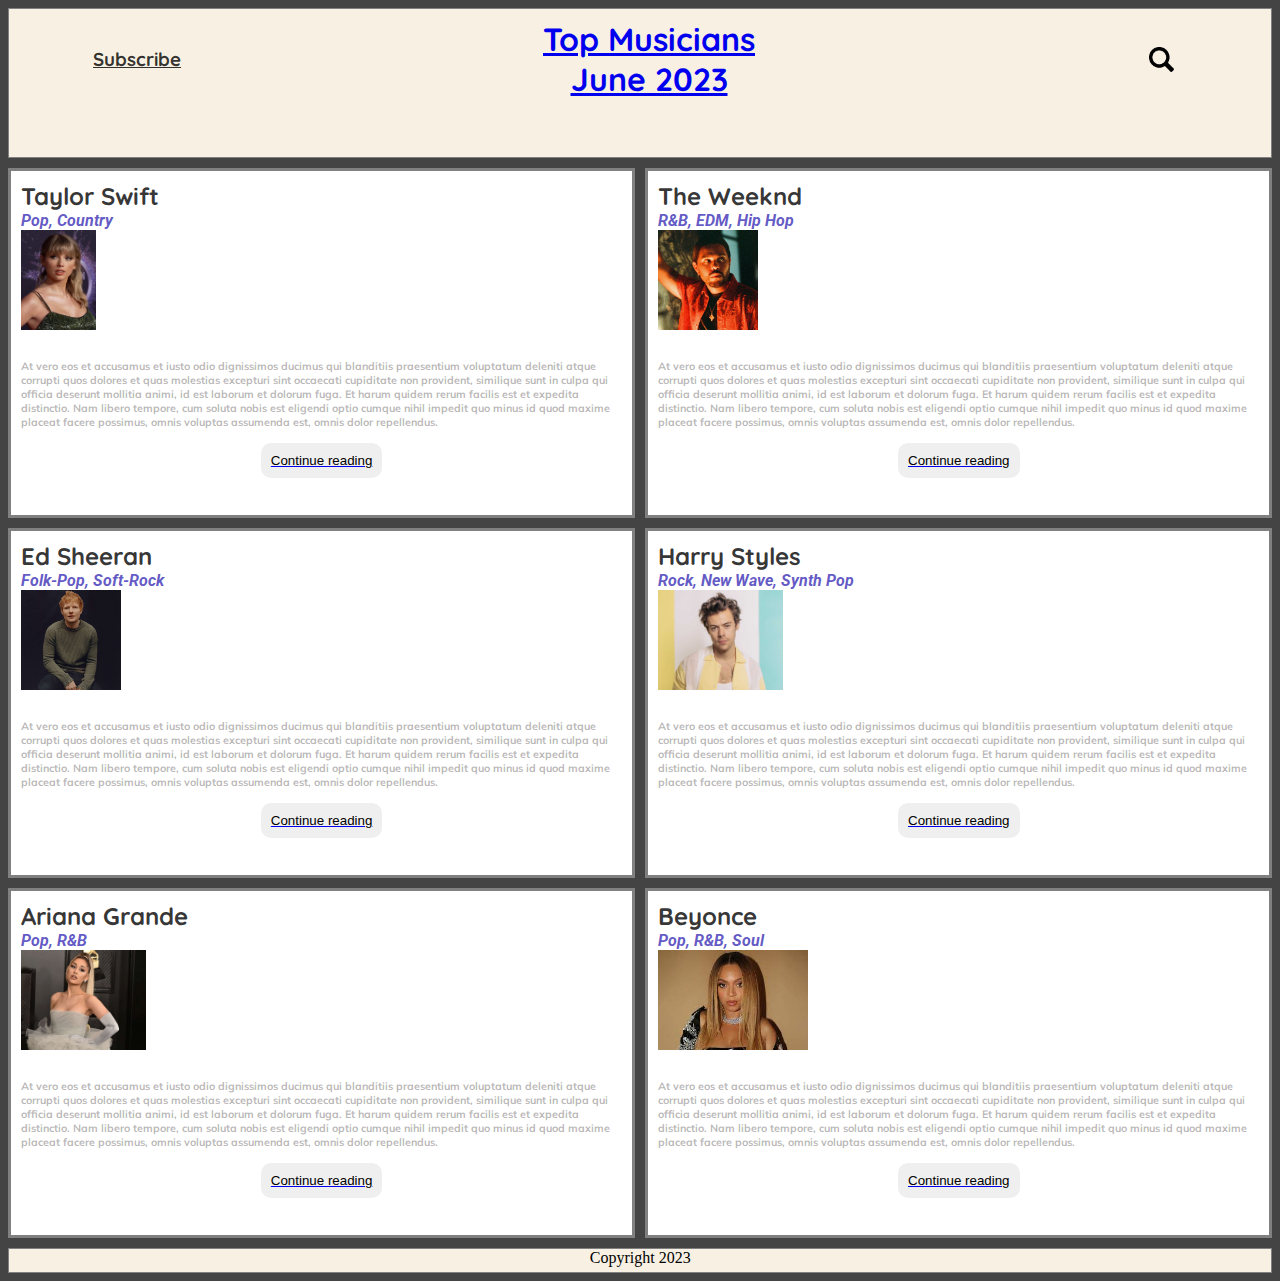
<file: index.html>
<!DOCTYPE html>
<html lang="en">

    <head>
        <meta charset="utf-8" />
        <title>Blog Main Page</title>
        <meta
            content="width=device-width, initial-scale=1, maximum-scale=1"
            name="viewport"
        />
        <link rel="stylesheet" href="css/main.css">
        <link rel="stylesheet" href="css/home.css">
        <style>

        </style>
    </head>

    <body>
        <div class = "container">
            <header class="header"><h3 id="field"><u>Subscribe</u></h3><br><h1 id="field"><strong><a href=index.html>Top Musicians June 2023</a></strong></h1><br><img src="pics/search.png" alt="search" height="25px" width="25px" id="field"/></header>
            
            <div class="blog1 card"><span><h2><strong>Taylor Swift</strong></h2><h4><em>Pop, Country</em></h4><img src="pics/taylorswift.png" alt="search" height="100px" width="75px"/><h6>At vero eos et accusamus et iusto odio dignissimos ducimus qui blanditiis praesentium voluptatum deleniti atque corrupti 
                quos dolores et quas molestias excepturi sint occaecati cupiditate non provident, similique sunt in culpa qui officia deserunt mollitia animi, id est laborum et dolorum fuga. Et harum quidem 
                rerum facilis est et expedita distinctio. Nam libero tempore, cum soluta nobis est eligendi optio cumque nihil impedit quo minus id quod maxime placeat facere possimus, omnis voluptas assumenda 
                est, omnis dolor repellendus.
                <br><br><a href=pages/blog_post.html><button id="field">Continue reading</button></a></h6></span>
            </div>

            <div class="blog2 card"><span><h2><strong>The Weeknd</strong></h2><h4><em>R&B, EDM, Hip Hop</em></h4><img src="pics/weeknd.jpg" alt="search" height="100px" width="100px"/><h6>At vero eos et accusamus et iusto odio dignissimos ducimus qui blanditiis praesentium voluptatum deleniti atque corrupti quos 
                dolores et quas molestias excepturi sint occaecati cupiditate non provident, similique sunt in culpa qui officia deserunt mollitia animi, id est laborum et dolorum fuga. Et harum quidem rerum facilis 
                est et expedita distinctio. Nam libero tempore, cum soluta nobis est eligendi optio cumque nihil impedit quo minus id quod maxime placeat facere possimus, omnis voluptas assumenda est, omnis dolor 
                repellendus.
                <br><br><a href=pages/blog_post.html><button id="field">Continue reading</button></a></h6></span>
            </div>

            <div class="blog3 card"><span><h2><strong>Ed Sheeran</strong></h2><h4><em>Folk-Pop, Soft-Rock</em></h4><img src="pics/edsheeran.jpg" alt="search" height="100px" width="100px"/><h6>At vero eos et accusamus et iusto odio dignissimos ducimus qui blanditiis praesentium voluptatum deleniti atque corrupti quos 
                dolores et quas molestias excepturi sint occaecati cupiditate non provident, similique sunt in culpa qui officia deserunt mollitia animi, id est laborum et dolorum fuga. Et harum quidem rerum facilis est 
                et expedita distinctio. Nam libero tempore, cum soluta nobis est eligendi optio cumque nihil impedit quo minus id quod maxime placeat facere possimus, omnis voluptas assumenda est, omnis dolor repellendus. 
                <br><br><a href=pages/blog_post.html><button id="field">Continue reading</button></a></h6></span>
            </div>

            <div class="blog4 card"><span><h2><strong>Harry Styles</strong></h2><h4><em>Rock, New Wave, Synth Pop</em></h4><img src="pics/harrystyles.jpg" alt="search" height="100px" width="125px"/><h6>At vero eos et accusamus et iusto odio dignissimos ducimus qui blanditiis praesentium voluptatum deleniti atque corrupti 
                quos dolores et quas molestias excepturi sint occaecati cupiditate non provident, similique sunt in culpa qui officia deserunt mollitia animi, id est laborum et dolorum fuga. Et harum quidem rerum facilis 
                est et expedita distinctio. Nam libero tempore, cum soluta nobis est eligendi optio cumque nihil impedit quo minus id quod maxime placeat facere possimus, omnis voluptas assumenda est, omnis dolor repellendus. 
                <br><br><a href=pages/blog_post.html><button id="field">Continue reading</button></a></h6></span>
            </div>

            <div class="blog5 card"><span><h2><strong>Ariana Grande</strong></h2><h4><em>Pop, R&B</em></h4><img src="pics/arianagrande.jpg" alt="search" height="100px" width="125px"/><h6>At vero eos et accusamus et iusto odio dignissimos ducimus qui blanditiis praesentium voluptatum deleniti atque corrupti quos dolores et quas 
                molestias excepturi sint occaecati cupiditate non provident, similique sunt in culpa qui officia deserunt mollitia animi, id est laborum et dolorum fuga. Et harum quidem rerum facilis est et expedita distinctio. 
                Nam libero tempore, cum soluta nobis est eligendi optio cumque nihil impedit quo minus id quod maxime placeat facere possimus, omnis voluptas assumenda est, omnis dolor repellendus.
                <br><br><a href=pages/blog_post.html><button id="field">Continue reading</button></a></h6></span>
            </div>

            <div class="blog6 card"><span><h2><strong>Beyonce</strong></h2><h4><em>Pop, R&B, Soul</em></h4><img src="pics/beyonce.jpg" alt="search" height="100px" width="150px"/><h6>At vero eos et accusamus et iusto odio dignissimos ducimus qui blanditiis praesentium voluptatum deleniti atque corrupti quos dolores et quas 
                molestias excepturi sint occaecati cupiditate non provident, similique sunt in culpa qui officia deserunt mollitia animi, id est laborum et dolorum fuga. Et harum quidem rerum facilis est et expedita distinctio. 
                Nam libero tempore, cum soluta nobis est eligendi optio cumque nihil impedit quo minus id quod maxime placeat facere possimus, omnis voluptas assumenda est, omnis dolor repellendus.
                <br><br><a href=pages/blog_post.html><button id="field">Continue reading</button></a></h6></span>
            </div>

            <footer class="footer">Copyright 2023</footer>
        </div>

    </body>


</html>
</file>
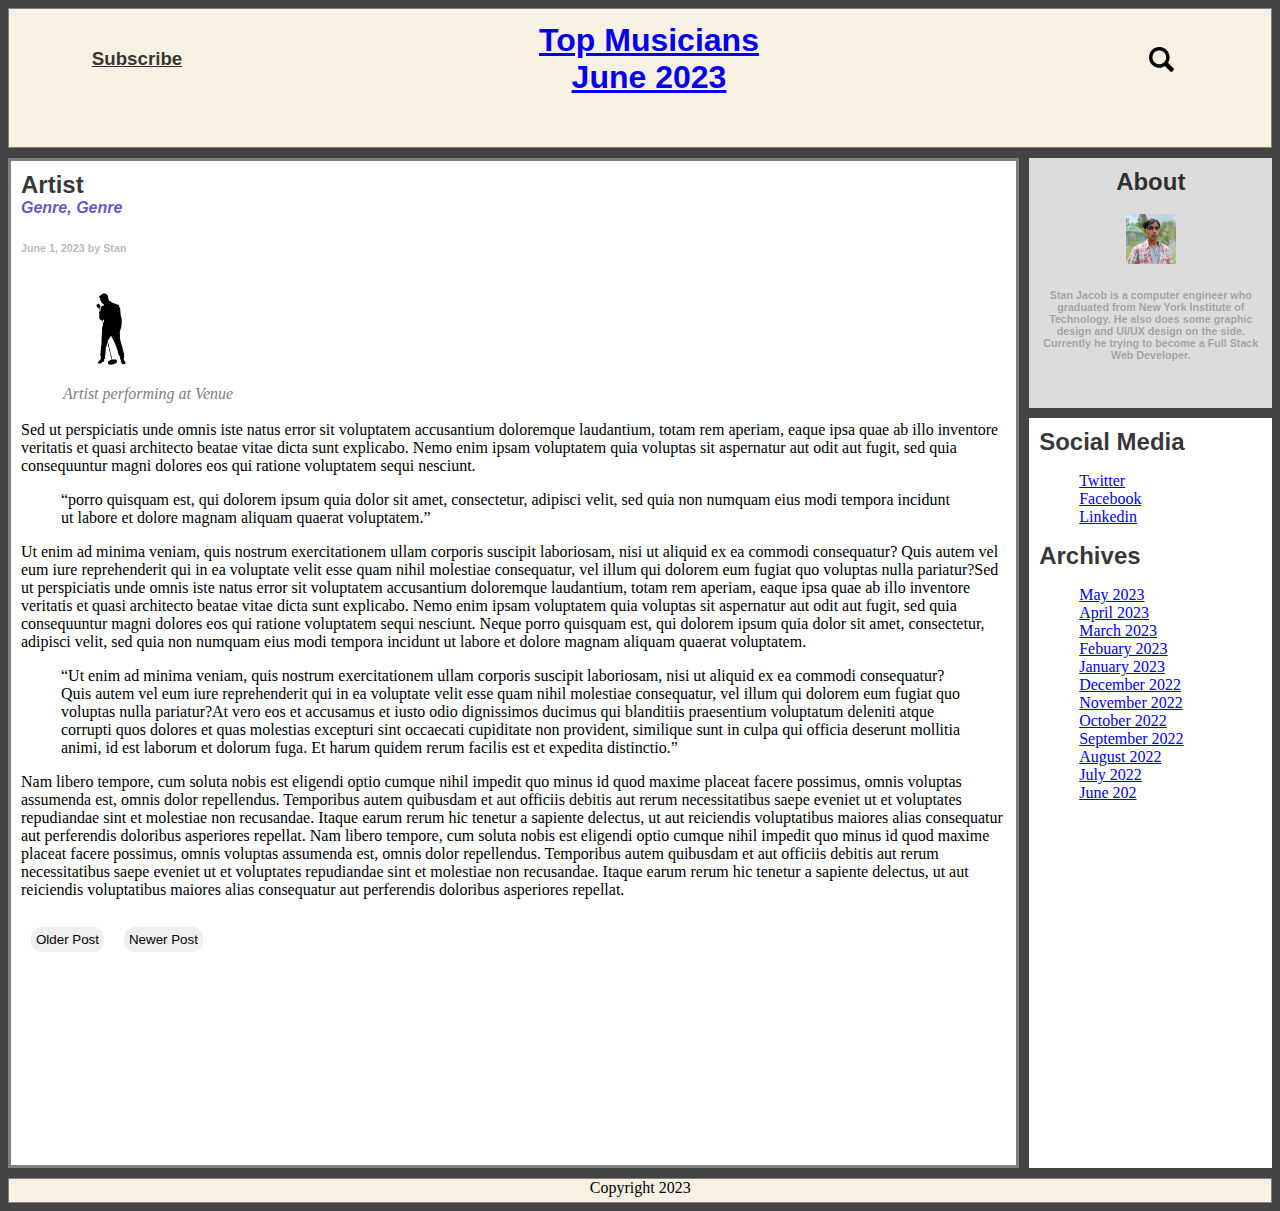
<file: blog_post.html>
<!DOCTYPE html>
<html lang="en">

    <head>
        <meta charset="utf-8" />
        <title>Blog</title>
        <meta
            content="width=device-width, initial-scale=1, maximum-scale=1"
            name="viewport"
        />
        <link rel="stylesheet" href="blog_post.css">
        <style>

        </style>
    </head>

    <body>
        <div class = "container">
            <header class="header box"><h3 id="field"><u>Subscribe</u></h3><br><h1 id="field"><strong><a href=blog_site.html>Top Musicians June 2023</a></strong></h1><br><img src="images/search.png" alt="search" height="25px" width="25px" id="field"/></header>

            <article class="blog1 box1"><span><h2><strong>Artist</strong></h2><h4><em>Genre, Genre</em></h4><h6>June 1, 2023 by Stan</h6>
                
                <figure>
                    <img src="images/singer.jpg"
                         alt="BigSur wallpaper" width="100px" height="100px">
                    <figcaption>Artist performing at Venue</figcaption>
                  </figure>
                  
                
                <p>Sed ut perspiciatis unde omnis iste natus error sit voluptatem accusantium doloremque laudantium, 
                totam rem aperiam, eaque ipsa quae ab illo inventore veritatis et quasi architecto beatae vitae dicta sunt explicabo. Nemo enim ipsam voluptatem quia voluptas sit aspernatur aut odit aut fugit, 
                sed quia consequuntur magni dolores eos qui ratione voluptatem sequi nesciunt. <blockquote><q>porro quisquam est, qui dolorem ipsum quia dolor sit amet, consectetur, adipisci velit, sed quia non numquam 
                    eius modi tempora incidunt ut labore et dolore magnam aliquam quaerat voluptatem.</q></blockquote>  Ut enim ad minima veniam, quis nostrum exercitationem ullam corporis suscipit laboriosam, nisi ut aliquid ex ea 
                commodi consequatur? Quis autem vel eum iure reprehenderit qui in ea voluptate velit esse quam nihil molestiae consequatur, vel illum qui dolorem eum fugiat quo voluptas nulla pariatur?Sed ut perspiciatis unde omnis 
                iste natus error sit voluptatem accusantium doloremque laudantium, totam rem aperiam, eaque ipsa quae ab illo inventore veritatis et quasi architecto beatae vitae dicta sunt explicabo. Nemo enim ipsam voluptatem quia 
                voluptas sit aspernatur aut odit aut fugit, sed quia consequuntur magni dolores eos qui ratione voluptatem sequi nesciunt. Neque porro quisquam est, qui dolorem ipsum quia dolor sit amet, consectetur, adipisci velit, 
                sed quia non numquam eius modi tempora incidunt ut labore et dolore magnam aliquam quaerat voluptatem. <blockquote><q>Ut enim ad minima veniam, quis nostrum exercitationem ullam corporis suscipit laboriosam, nisi ut aliquid ex ea 
                commodi consequatur? Quis autem vel eum iure reprehenderit qui in ea voluptate velit esse quam nihil molestiae consequatur, vel illum qui dolorem eum fugiat quo voluptas nulla pariatur?At vero eos et accusamus et iusto 
                odio dignissimos ducimus qui blanditiis praesentium voluptatum deleniti atque corrupti quos dolores et quas molestias excepturi sint occaecati cupiditate non provident, similique sunt in culpa qui officia deserunt 
                mollitia animi, id est laborum et dolorum fuga. Et harum quidem rerum facilis est et expedita distinctio.</q></blockquote> Nam libero tempore, cum soluta nobis est eligendi optio cumque nihil impedit quo minus id quod maxime placeat 
                facere possimus, omnis voluptas assumenda est, omnis dolor repellendus. Temporibus autem quibusdam et aut officiis debitis aut rerum necessitatibus saepe eveniet ut et voluptates repudiandae sint et molestiae non 
                recusandae. Itaque earum rerum hic tenetur a sapiente delectus, ut aut reiciendis voluptatibus maiores alias consequatur aut perferendis doloribus asperiores repellat. Nam libero tempore, cum soluta nobis est eligendi 
                optio cumque nihil impedit quo minus id quod maxime placeat facere possimus, omnis voluptas assumenda est, omnis dolor repellendus. Temporibus autem quibusdam et aut officiis debitis aut rerum necessitatibus saepe eveniet 
                ut et voluptates repudiandae sint et molestiae non recusandae. Itaque earum rerum hic tenetur a sapiente delectus, ut aut reiciendis voluptatibus maiores alias consequatur aut perferendis doloribus asperiores repellat.
                <br><br><button>Older Post</button><button>Newer Post</button></p></span></article>

           <section class="blog2 box2"><span><h2>About</h2><br><img src="images/avatar.jpg" alt="search" height="50px" width="50px" id="field"/><h6>Stan Jacob is a computer engineer who graduated from New York Institute of Technology.
            He also does some graphic design and UI/UX design on the side. Currently he trying to become a Full Stack Web Developer.
           </h6></span></section>

            <section class="blog3 box3"><span>
                <h2>Social Media</h2>
                    <ul style="list-style-type: none">
                        <li><a href="#">Twitter</a></li>
                        <li><a href="#">Facebook</a></li>
                        <li><a href="#">Linkedin</a></li>                                                          
                    </ul>
                <h2>Archives</h2>
                    <ul style="list-style-type: none">
                        <li><a href="#">May 2023</a></li>
                        <li><a href="#">April 2023</a></li>
                        <li><a href="#">March 2023</a></li>
                        <li><a href="#">Febuary 2023</a></li>
                        <li><a href="#">January 2023</a></li>
                        <li><a href="#">December 2022</a></li>
                        <li><a href="#">November 2022</a></li>
                        <li><a href="#">October 2022</a></li>
                        <li><a href="#">September 2022</a></li>
                        <li><a href="#">August 2022</a></li>
                        <li><a href="#">July 2022</a></li>
                        <li><a href="#">June 202</a></li>                                       
                    </ul>
            </span></section>
                


            <footer class="footer box">Copyright 2023</footer>
        </div>

    </body>


</html>
</file>
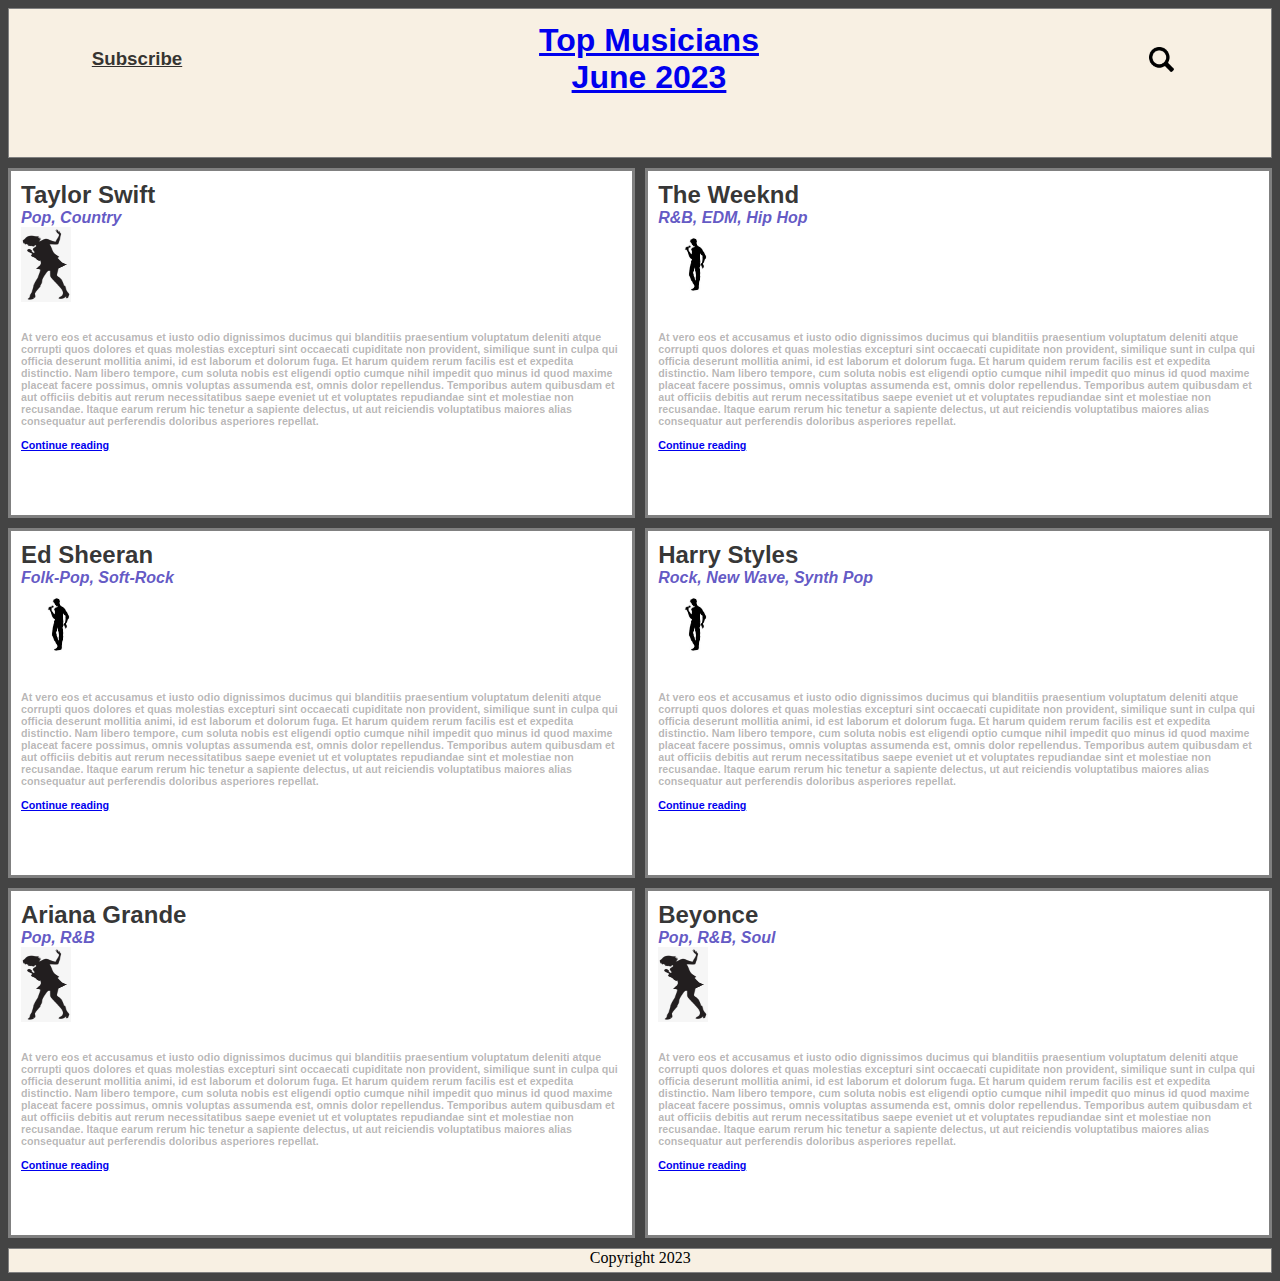
<file: blog_site.html>
<!DOCTYPE html>
<html lang="en">

    <head>
        <meta charset="utf-8" />
        <title>Blog Main Page</title>
        <meta
            content="width=device-width, initial-scale=1, maximum-scale=1"
            name="viewport"
        />
        <link rel="stylesheet" href="blog_site.css">
        <style>

        </style>
    </head>

    <body>
        <div class = "container">
            <header class="header card"><h3 id="field"><u>Subscribe</u></h3><br><h1 id="field"><strong><a href=blog_site.html>Top Musicians June 2023</a></strong></h1><br><img src="images/search.png" alt="search" height="25px" width="25px" id="field"/></header>
            
            <div class="blog1 card"><span><h2><strong>Taylor Swift</strong></h2><h4><em>Pop, Country</em></h4><img src="images/female.jpg" alt="search" height="75px" width="50px"/><h6>At vero eos et accusamus et iusto odio dignissimos ducimus qui blanditiis praesentium voluptatum deleniti atque corrupti 
                quos dolores et quas molestias excepturi sint occaecati cupiditate non provident, similique sunt in culpa qui officia deserunt mollitia animi, id est laborum et dolorum fuga. Et harum quidem 
                rerum facilis est et expedita distinctio. Nam libero tempore, cum soluta nobis est eligendi optio cumque nihil impedit quo minus id quod maxime placeat facere possimus, omnis voluptas assumenda 
                est, omnis dolor repellendus. Temporibus autem quibusdam et aut officiis debitis aut rerum necessitatibus saepe eveniet ut et voluptates repudiandae sint et molestiae non recusandae. Itaque earum 
                rerum hic tenetur a sapiente delectus, ut aut reiciendis voluptatibus maiores alias consequatur aut perferendis doloribus asperiores repellat.
                <br><br><a href=blog_post.html>Continue reading</a></h6></span>
            </div>

            <div class="blog2 card"><span><h2><strong>The Weeknd</strong></h2><h4><em>R&B, EDM, Hip Hop</em></h4><img src="images/male.png" alt="search" height="75px" width="75px"/><h6>At vero eos et accusamus et iusto odio dignissimos ducimus qui blanditiis praesentium voluptatum deleniti atque corrupti quos 
                dolores et quas molestias excepturi sint occaecati cupiditate non provident, similique sunt in culpa qui officia deserunt mollitia animi, id est laborum et dolorum fuga. Et harum quidem rerum facilis 
                est et expedita distinctio. Nam libero tempore, cum soluta nobis est eligendi optio cumque nihil impedit quo minus id quod maxime placeat facere possimus, omnis voluptas assumenda est, omnis dolor 
                repellendus. Temporibus autem quibusdam et aut officiis debitis aut rerum necessitatibus saepe eveniet ut et voluptates repudiandae sint et molestiae non recusandae. Itaque earum rerum hic tenetur a 
                sapiente delectus, ut aut reiciendis voluptatibus maiores alias consequatur aut perferendis doloribus asperiores repellat.
                <br><br><a href=blog_post.html>Continue reading</a></h6></span>
            </div>

            <div class="blog3 card"><span><h2><strong>Ed Sheeran</strong></h2><h4><em>Folk-Pop, Soft-Rock</em></h4><img src="images/male.png" alt="search" height="75px" width="75px"/><h6>At vero eos et accusamus et iusto odio dignissimos ducimus qui blanditiis praesentium voluptatum deleniti atque corrupti quos 
                dolores et quas molestias excepturi sint occaecati cupiditate non provident, similique sunt in culpa qui officia deserunt mollitia animi, id est laborum et dolorum fuga. Et harum quidem rerum facilis est 
                et expedita distinctio. Nam libero tempore, cum soluta nobis est eligendi optio cumque nihil impedit quo minus id quod maxime placeat facere possimus, omnis voluptas assumenda est, omnis dolor repellendus. 
                Temporibus autem quibusdam et aut officiis debitis aut rerum necessitatibus saepe eveniet ut et voluptates repudiandae sint et molestiae non recusandae. Itaque earum rerum hic tenetur a sapiente delectus, 
                ut aut reiciendis voluptatibus maiores alias consequatur aut perferendis doloribus asperiores repellat.
                <br><br><a href=blog_post.html>Continue reading</a></h6></span>
            </div>

            <div class="blog4 card"><span><h2><strong>Harry Styles</strong></h2><h4><em>Rock, New Wave, Synth Pop</em></h4><img src="images/male.png" alt="search" height="75px" width="75px"/><h6>At vero eos et accusamus et iusto odio dignissimos ducimus qui blanditiis praesentium voluptatum deleniti atque corrupti 
                quos dolores et quas molestias excepturi sint occaecati cupiditate non provident, similique sunt in culpa qui officia deserunt mollitia animi, id est laborum et dolorum fuga. Et harum quidem rerum facilis 
                est et expedita distinctio. Nam libero tempore, cum soluta nobis est eligendi optio cumque nihil impedit quo minus id quod maxime placeat facere possimus, omnis voluptas assumenda est, omnis dolor repellendus. 
                Temporibus autem quibusdam et aut officiis debitis aut rerum necessitatibus saepe eveniet ut et voluptates repudiandae sint et molestiae non recusandae. Itaque earum rerum hic tenetur a sapiente delectus, ut 
                aut reiciendis voluptatibus maiores alias consequatur aut perferendis doloribus asperiores repellat.
                <br><br><a href=blog_post.html>Continue reading</a></h6></span>
            </div>

            <div class="blog5 card"><span><h2><strong>Ariana Grande</strong></h2><h4><em>Pop, R&B</em></h4><img src="images/female.jpg" alt="search" height="75px" width="50px"/><h6>At vero eos et accusamus et iusto odio dignissimos ducimus qui blanditiis praesentium voluptatum deleniti atque corrupti quos dolores et quas 
                molestias excepturi sint occaecati cupiditate non provident, similique sunt in culpa qui officia deserunt mollitia animi, id est laborum et dolorum fuga. Et harum quidem rerum facilis est et expedita distinctio. 
                Nam libero tempore, cum soluta nobis est eligendi optio cumque nihil impedit quo minus id quod maxime placeat facere possimus, omnis voluptas assumenda est, omnis dolor repellendus. Temporibus autem quibusdam et 
                aut officiis debitis aut rerum necessitatibus saepe eveniet ut et voluptates repudiandae sint et molestiae non recusandae. Itaque earum rerum hic tenetur a sapiente delectus, ut aut reiciendis voluptatibus maiores 
                alias consequatur aut perferendis doloribus asperiores repellat.
                <br><br><a href=blog_post.html>Continue reading</a></h6></span>
            </div>

            <div class="blog6 card"><span><h2><strong>Beyonce</strong></h2><h4><em>Pop, R&B, Soul</em></h4><img src="images/female.jpg" alt="search" height="75px" width="50px"/><h6>At vero eos et accusamus et iusto odio dignissimos ducimus qui blanditiis praesentium voluptatum deleniti atque corrupti quos dolores et quas 
                molestias excepturi sint occaecati cupiditate non provident, similique sunt in culpa qui officia deserunt mollitia animi, id est laborum et dolorum fuga. Et harum quidem rerum facilis est et expedita distinctio. 
                Nam libero tempore, cum soluta nobis est eligendi optio cumque nihil impedit quo minus id quod maxime placeat facere possimus, omnis voluptas assumenda est, omnis dolor repellendus. Temporibus autem quibusdam et 
                aut officiis debitis aut rerum necessitatibus saepe eveniet ut et voluptates repudiandae sint et molestiae non recusandae. Itaque earum rerum hic tenetur a sapiente delectus, ut aut reiciendis voluptatibus maiores 
                alias consequatur aut perferendis doloribus asperiores repellat.
                <br><br><a href=blog_post.html>Continue reading</a></h6></span>
            </div>

            <footer class="footer card">Copyright 2023</footer>
        </div>

    </body>


</html>
</file>
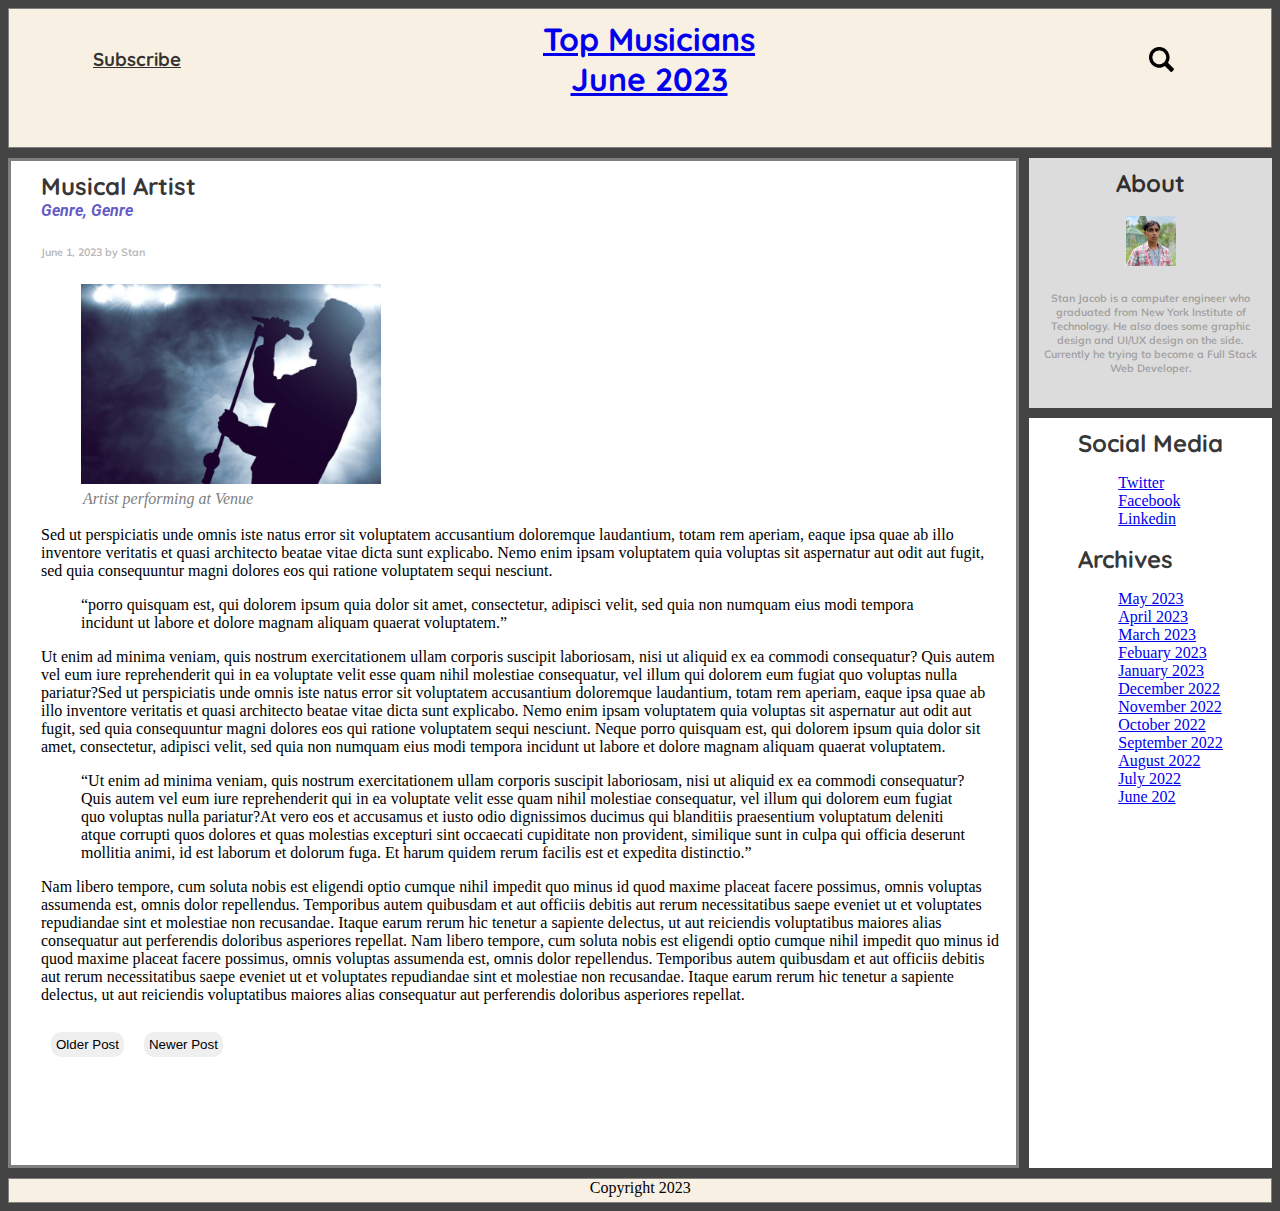
<file: pages/blog_post.html>
<!DOCTYPE html>
<html lang="en">

    <head>
        <meta charset="utf-8" />
        <title>Blog</title>
        <meta
            content="width=device-width, initial-scale=1, maximum-scale=1"
            name="viewport"
        />
        <link rel="stylesheet" href="../css/main.css">
        <link rel="stylesheet" href="../css/post.css">
        <style>

        </style>
    </head>

    <body>
        <div class = "container">
            <header class="header box"><h3 id="field"><u>Subscribe</u></h3><br><h1 id="field"><strong><a href=../index.html>Top Musicians June 2023</a></strong></h1><br><img src="../pics/search.png" alt="search" height="25px" width="25px" id="field"/></header>

            <article class="blog1 box1"><span><h2><strong>Musical Artist</strong></h2><h4><em>Genre, Genre</em></h4><h6>June 1, 2023 by Stan</h6>
                
                <figure>
                    <img src="../pics/performance.jpg"
                         alt="placceholder artist imaage" width="300px" height="200px">
                    <figcaption>Artist performing at Venue</figcaption>
                  </figure>
                  
                
                <p>Sed ut perspiciatis unde omnis iste natus error sit voluptatem accusantium doloremque laudantium, 
                totam rem aperiam, eaque ipsa quae ab illo inventore veritatis et quasi architecto beatae vitae dicta sunt explicabo. Nemo enim ipsam voluptatem quia voluptas sit aspernatur aut odit aut fugit, 
                sed quia consequuntur magni dolores eos qui ratione voluptatem sequi nesciunt. <blockquote><q>porro quisquam est, qui dolorem ipsum quia dolor sit amet, consectetur, adipisci velit, sed quia non numquam 
                    eius modi tempora incidunt ut labore et dolore magnam aliquam quaerat voluptatem.</q></blockquote>  Ut enim ad minima veniam, quis nostrum exercitationem ullam corporis suscipit laboriosam, nisi ut aliquid ex ea 
                commodi consequatur? Quis autem vel eum iure reprehenderit qui in ea voluptate velit esse quam nihil molestiae consequatur, vel illum qui dolorem eum fugiat quo voluptas nulla pariatur?Sed ut perspiciatis unde omnis 
                iste natus error sit voluptatem accusantium doloremque laudantium, totam rem aperiam, eaque ipsa quae ab illo inventore veritatis et quasi architecto beatae vitae dicta sunt explicabo. Nemo enim ipsam voluptatem quia 
                voluptas sit aspernatur aut odit aut fugit, sed quia consequuntur magni dolores eos qui ratione voluptatem sequi nesciunt. Neque porro quisquam est, qui dolorem ipsum quia dolor sit amet, consectetur, adipisci velit, 
                sed quia non numquam eius modi tempora incidunt ut labore et dolore magnam aliquam quaerat voluptatem. <blockquote><q>Ut enim ad minima veniam, quis nostrum exercitationem ullam corporis suscipit laboriosam, nisi ut aliquid ex ea 
                commodi consequatur? Quis autem vel eum iure reprehenderit qui in ea voluptate velit esse quam nihil molestiae consequatur, vel illum qui dolorem eum fugiat quo voluptas nulla pariatur?At vero eos et accusamus et iusto 
                odio dignissimos ducimus qui blanditiis praesentium voluptatum deleniti atque corrupti quos dolores et quas molestias excepturi sint occaecati cupiditate non provident, similique sunt in culpa qui officia deserunt 
                mollitia animi, id est laborum et dolorum fuga. Et harum quidem rerum facilis est et expedita distinctio.</q></blockquote> Nam libero tempore, cum soluta nobis est eligendi optio cumque nihil impedit quo minus id quod maxime placeat 
                facere possimus, omnis voluptas assumenda est, omnis dolor repellendus. Temporibus autem quibusdam et aut officiis debitis aut rerum necessitatibus saepe eveniet ut et voluptates repudiandae sint et molestiae non 
                recusandae. Itaque earum rerum hic tenetur a sapiente delectus, ut aut reiciendis voluptatibus maiores alias consequatur aut perferendis doloribus asperiores repellat. Nam libero tempore, cum soluta nobis est eligendi 
                optio cumque nihil impedit quo minus id quod maxime placeat facere possimus, omnis voluptas assumenda est, omnis dolor repellendus. Temporibus autem quibusdam et aut officiis debitis aut rerum necessitatibus saepe eveniet 
                ut et voluptates repudiandae sint et molestiae non recusandae. Itaque earum rerum hic tenetur a sapiente delectus, ut aut reiciendis voluptatibus maiores alias consequatur aut perferendis doloribus asperiores repellat.
                <br><br><button>Older Post</button><button>Newer Post</button></p></span></article>

           <section class="blog2 box2"><span><h2>About</h2><br><img src="../pics/avatar.jpg" alt="search" height="50px" width="50px" id="field"/><h6>Stan Jacob is a computer engineer who graduated from New York Institute of Technology.
            He also does some graphic design and UI/UX design on the side. Currently he trying to become a Full Stack Web Developer.
           </h6></span></section>

            <section class="blog3 box3"><span>
                <h2>Social Media</h2>
                    <ul style="list-style-type: none">
                        <li><a href="#">Twitter</a></li>
                        <li><a href="#">Facebook</a></li>
                        <li><a href="#">Linkedin</a></li>                                                          
                    </ul>
                <h2>Archives</h2>
                    <ul style="list-style-type: none">
                        <li><a href="#">May 2023</a></li>
                        <li><a href="#">April 2023</a></li>
                        <li><a href="#">March 2023</a></li>
                        <li><a href="#">Febuary 2023</a></li>
                        <li><a href="#">January 2023</a></li>
                        <li><a href="#">December 2022</a></li>
                        <li><a href="#">November 2022</a></li>
                        <li><a href="#">October 2022</a></li>
                        <li><a href="#">September 2022</a></li>
                        <li><a href="#">August 2022</a></li>
                        <li><a href="#">July 2022</a></li>
                        <li><a href="#">June 202</a></li>                                       
                    </ul>
            </span></section>
                


            <footer class="footer box">Copyright 2023</footer>
        </div>

    </body>


</html>
</file>
<file: css/main.css>
@import url('https://fonts.googleapis.com/css?family=Muli&display=swap');
@import url('https://fonts.googleapis.com/css?family=Quicksand&display=swap');
@import url('https://fonts.googleapis.com/css2?family=Roboto:wght@300&display=swap');

@import 'core.css';
@import 'header.css';
@import 'footer.css';
@import 'home.css';
@import 'post.css';
</file>
<file: css/home.css>
.container{
    display:grid;
    gap: 10px 10px;
    grid-template-columns:99vw;
    grid-template-rows: 200px 400px 400px 400px 400px 400px 400px 25px;
    grid-template-areas:
    "hd"
    "b1"
    "b2"
    "b3"
    "b4"
    "b5"
    "b6"
    "ft";
}

button {
    border:none;
    border-radius:10px;
    padding: 10px;
    margin: 10px;
    justify-content: center;
}

.card{
    border: 3px solid gray;
    background: white;
}

.blog1{
    display: flex;
    flex-direction: row;
    justify-content: center;
    padding: 10px;
    grid-area: b1;
}

.blog2{
    display: flex;
    flex-direction: row;
    justify-content: center;
    padding: 10px;
    grid-area: b2;
}

.blog3{
    display: flex;
    flex-direction: row;
    justify-content: center;
    padding: 10px;
    grid-area: b3;
}

.blog4{
    display: flex;
    flex-direction: row;
    justify-content: center;
    padding: 10px;
    grid-area: b4;
}

.blog5{
    display: flex;
    flex-direction: row;
    justify-content: center;
    padding: 10px;
    grid-area: b5;
}

.blog6{
    display: flex;
    flex-direction: row;
    justify-content: center;
    padding: 10px;
    grid-area: b6;
}

@media(min-width:650px){
    .container{
            display: grid;
            gap: 10px 10px;
            grid-template-columns:49vw 49vw;
            grid-template-rows: 200px 450px 450px 450px 25px;
            grid-template-areas:
            "hd hd"
            "b1 b2"
            "b3 b4"
            "b5 b6"
            "ft ft";
        }
    }

@media(min-width:1000px){
    .container{
            display: grid;
            gap: 10px 10px;
            grid-template-columns:49vw 49vw;
            grid-template-rows: 150px 350px 350px 350px 25px;
            grid-template-areas:
            "hd hd"
            "b1 b2"
            "b3 b4"
            "b5 b6"
            "ft ft";
        }
    }
</file>
<file: blog_post.css>
body{
    background-color: #444;
}

@import url("https://fonts.googleapis.com/css?family=Muli&display=swap");
@import url("https://fonts.googleapis.com/css?family=Quicksand&display=swap");
@import url("https://fonts.googleapis.com/css2?family=Roboto:wght@300&display=swap");
h6 {
  font-family: "Muli", sans-serif;
  color: rgba(73, 67, 67, 0.397);
}
h1,h2,h3 {
  font-family: "Quicksand", sans-serif;
  color: rgba(0, 0, 0, 0.8);
}
h4 {
  font-family: "Roboto", sans-serif;
  color: rgba(58, 46, 182, 0.8);
}

figcaption {
    color: gray;
    font-style: italic;
    padding: 2px;
    text-align: left;
}

button {
    border:none;
    border-radius:10px;
    padding: 5px;
    margin: 10px;
  }


.container{
    display:grid;
    gap: 10px 10px;
    grid-template-columns:99vw;
    grid-template-rows: 200px 1500px 200px 400px 25px;
    grid-template-areas:
    "hd"
    "b1" 
    "b2" 
    "b3"
    "ft";
}

h1, h2, h3, h4 {
    margin: 0;
}

.box1{
    border: 3px solid gray;
    background: white;
}

.box2{
    background: gainsboro;
    text-align: center
}

.box3{
    background: white;
    padding: 10px;
}

.header{
    display: grid;
    grid-template-columns: 20vw 20vw 20vw 20vw 20vw;
    grid-template-rows: 100px;
    grid-template-areas: "h1" "h2" "h3" "h4" "h5";
    background: #F8F0E3;
    border: 1px solid gray;
    grid-area: hd;
}

#field{
    display: flex;
    flex-direction: row;
    justify-content: center;
    margin-left: auto;
    margin-right: auto;
    margin-top: auto;
    margin-bottom: auto;
    text-align: center;
}

#center {
    display: block;
    margin-left: auto;
    margin-right: auto;
    margin-top: auto;
    margin-bottom: auto;
    text-align: center;
    width: 50px;
    height: 50px;
}

.blog1{
    display: flex;
    flex-direction: row;
    /* justify-content: center; */
    padding: 10px;
    grid-area: b1;
}

.blog2{
    display: flex;
    flex-direction: row;
    justify-content: center;
    padding: 10px;
    grid-area: b2;
}

.footer{
    display: flex;
    flex-direction: row;
    justify-content: center;
    background: #F8F0E3;
    border: 1px solid gray;
    grid-area: ft;
}

@media(min-width:650px){
    .container{
        display:grid;
        gap: 10px 10px;
        grid-template-columns:79vw 19vw;
        grid-template-rows: 200px 275px 1000px 25px;
        grid-template-areas:
        "hd hd"
        "b1 b2" 
        "b1 b3"
        "ft ft";
    }
}

@media(min-width:1000px){
    .container{
        display:grid;
        gap: 10px 10px;
        grid-template-columns:79vw 19vw;
        grid-template-rows: 140px 250px 750px 25px;
        grid-template-areas:
        "hd hd"
        "b1 b2" 
        "b1 b3"
        "ft ft";
    }
}
</file>
<file: blog_site.css>
body{
    background-color: #444;
}

@import url('https://fonts.googleapis.com/css?family=Muli&display=swap');
@import url('https://fonts.googleapis.com/css?family=Quicksand&display=swap');
@import url('https://fonts.googleapis.com/css2?family=Roboto:wght@300&display=swap');

h6 {
  font-family: 'Muli', sans-serif;
  color: rgba(73, 67, 67, 0.397);
}

h1,h2,h3 {
  font-family: 'Quicksand', sans-serif;
  color: rgba(0, 0, 0, 0.8);
}

h4 {
  font-family: 'Roboto', sans-serif;
  color: rgba(58, 46, 182, 0.8);
}

.container{
    display:grid;
    gap: 10px 10px;
    grid-template-columns:99vw;
    grid-template-rows: 200px 400px 400px 400px 400px 400px 400px 25px;
    grid-template-areas:
    "hd"
    "b1"
    "b2"
    "b3"
    "b4"
    "b5"
    "b6"
    "ft";
}

h1, h2, h3, h4 {
    margin: 0;
}

.card{
    border: 3px solid gray;
    background: white;
}

.header{
    display: grid;
    grid-template-columns: 20vw 20vw 20vw 20vw 20vw;
    grid-template-rows: 100px;
    grid-template-areas: "h1" "h2" "h3" "h4" "h5";
    background: #F8F0E3;
    border: 1px solid gray;
    grid-area: hd;
}

#field{
    display: flex;
    flex-direction: row;
    justify-content: center;
    margin-left: auto;
    margin-right: auto;
    margin-top: auto;
    margin-bottom: auto;
    text-align: center;
}

#center {
    display: block;
    margin-left: auto;
    margin-right: auto;
    margin-top: auto;
    margin-bottom: auto;
    text-align: center;
    width: 50px;
    height: 50px;
}

.blog1{
    display: flex;
    flex-direction: row;
    justify-content: center;
    padding: 10px;
    grid-area: b1;
}

.blog2{
    display: flex;
    flex-direction: row;
    justify-content: center;
    padding: 10px;
    grid-area: b2;
}

.blog3{
    display: flex;
    flex-direction: row;
    justify-content: center;
    padding: 10px;
    grid-area: b3;
}

.blog4{
    display: flex;
    flex-direction: row;
    justify-content: center;
    padding: 10px;
    grid-area: b4;
}

.blog5{
    display: flex;
    flex-direction: row;
    justify-content: center;
    padding: 10px;
    grid-area: b5;
}

.blog6{
    display: flex;
    flex-direction: row;
    justify-content: center;
    padding: 10px;
    grid-area: b6;
}

.footer{
    display: flex;
    flex-direction: row;
    justify-content: center;
    background: #F8F0E3;
    border: 1px solid gray;
    grid-area: ft;
}

@media(min-width:650px){
    .container{
            display: grid;
            gap: 10px 10px;
            grid-template-columns:49vw 49vw;
            grid-template-rows: 200px 450px 450px 450px 25px;
            grid-template-areas:
            "hd hd"
            "b1 b2"
            "b3 b4"
            "b5 b6"
            "ft ft";
        }
    }

@media(min-width:1000px){
    .container{
            display: grid;
            gap: 10px 10px;
            grid-template-columns:49vw 49vw;
            grid-template-rows: 150px 350px 350px 350px 25px;
            grid-template-areas:
            "hd hd"
            "b1 b2"
            "b3 b4"
            "b5 b6"
            "ft ft";
        }
    }
</file>
<file: css/post.css>
figcaption {
    color: gray;
    font-style: italic;
    padding: 2px;
    text-align: left;
}

button {
    border:none;
    border-radius:10px;
    padding: 5px;
    margin: 10px;
}


.container{
    display:grid;
    gap: 10px 10px;
    grid-template-columns:99vw;
    grid-template-rows: 200px 1650px 200px 420px 25px;
    grid-template-areas:
    "hd"
    "b1" 
    "b2" 
    "b3"
    "ft";
}

.box1{
    border: 3px solid gray;
    background: white;
}

.box2{
    background: gainsboro;
    text-align: center
}

.box3{
    background: white;
    padding: 10px;
}

.blog1{
    display: flex;
    flex-direction: row;
    /* justify-content: center; */
    padding: 10px;
    padding-left: 30px;
    grid-area: b1;
}

.blog2{
    display: flex;
    flex-direction: row;
    justify-content: center;
    padding: 10px;
    grid-area: b2;
}


@media(min-width:650px){
    .container{
        display:grid;
        gap: 10px 10px;
        grid-template-columns:79vw 19vw;
        grid-template-rows: 200px 300px 1000px 25px;
        grid-template-areas:
        "hd hd"
        "b1 b2" 
        "b1 b3"
        "ft ft";
    }
}

@media(min-width:1000px){
    .container{
        display:grid;
        gap: 10px 10px;
        grid-template-columns:79vw 19vw;
        grid-template-rows: 140px 250px 750px 25px;
        grid-template-areas:
        "hd hd"
        "b1 b2" 
        "b1 b3"
        "ft ft";
    }
}
</file>
